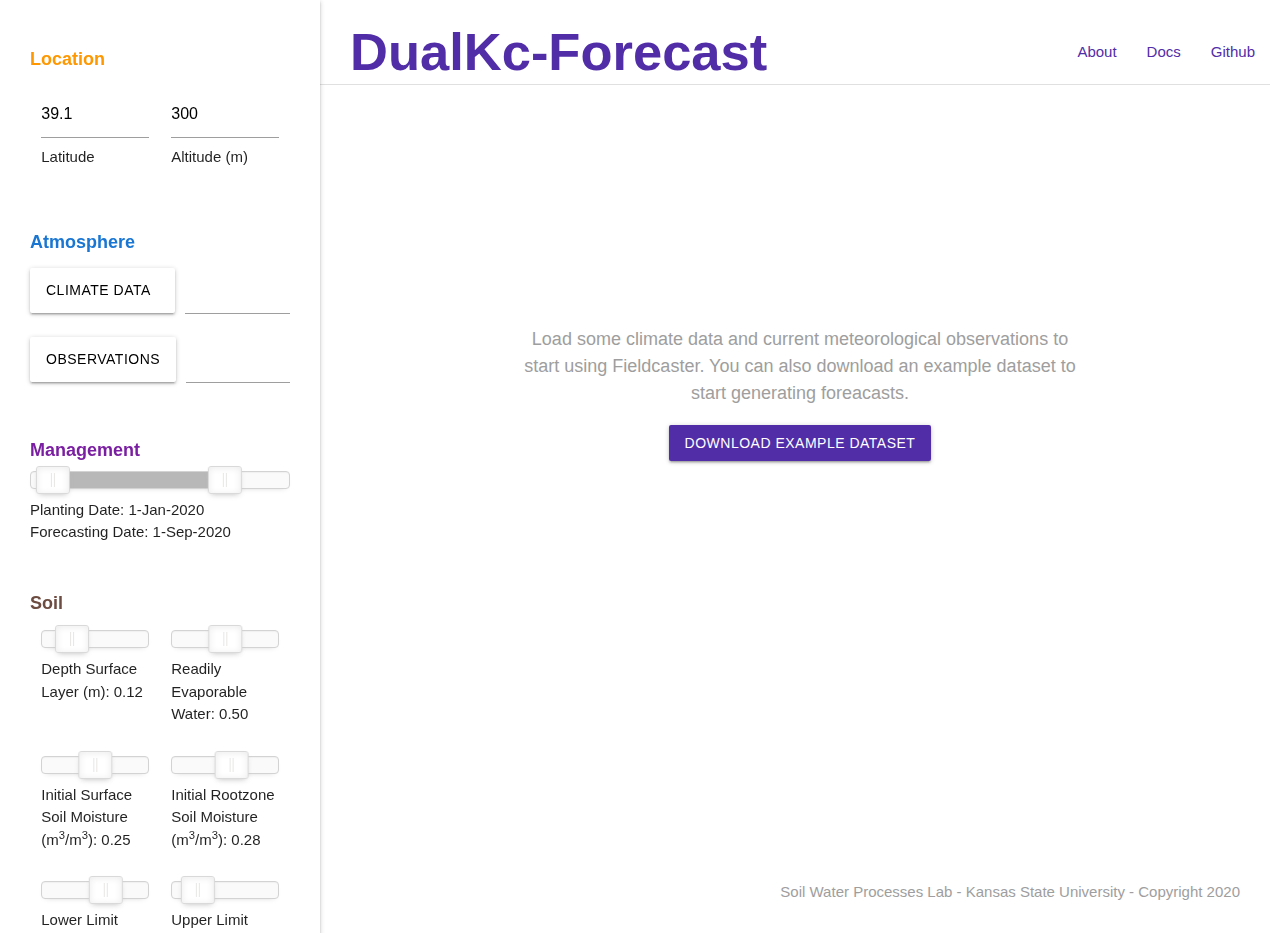
<file: index.html>
<!DOCTYPE html>
<html lang="en">
<head>
    <!-- Global site tag (gtag.js) - Google Analytics     -->
    <script async src="https://www.googletagmanager.com/gtag/js?id=G-6S875T62E6"></script>
    <script>
    window.dataLayer = window.dataLayer || [];
    function gtag(){dataLayer.push(arguments);}
    gtag('js', new Date());

    gtag('config', 'G-6S875T62E6');
    </script>


    <meta charset="UTF-8">
    <meta name="viewport" content="width=device-width, initial-scale=1.0">
    <title>Fieldcaster</title>

    <!-- Compiled and minified CSS -->
    <link rel="stylesheet" href="fieldcaster_v0.2/libs/materializecss.min.css">
    <link href="https://fonts.googleapis.com/icon?family=Material+Icons" rel="stylesheet">
    <link rel="stylesheet" href="fieldcaster_v0.2/css/custom.css">
    <link rel="stylesheet" href="fieldcaster_v0.2/libs/nouislider.min.css">

</head>


<body>
    <nav class="navbar z-depth-0 white" style="margin-top: 10px;">
        <div class="nav-wrapper">
            <a href="#" class="brand-logo deep-purple-text text-darken-2" style="font-size: 3.5rem; padding-left: 20px;"><b>DualKc-Forecast</b></a>
            <ul id="nav-mobile" class="right hide-on-med-and-down">
            <li><a href="" class="deep-purple-text text-darken-2">About</a></li>
            <li><a href="docs/documentation.md" class="deep-purple-text text-darken-2">Docs</a></li>
            <li><a href="" class="deep-purple-text text-darken-2">Github</a></li>
            <li><a href="" class="deep-purple-text text-darken-2" id="downloadDataBtn" style="display: none;">Download Results</a></li>
            </ul>
        </div>
    </nav>
    <div class="divider"></div>


    
    <ul id="slide-out" class="sidenav sidenav-fixed custom-sidenav" >

        <div class="model-controls">

            <!-- LOCATION CONTROLS -->
            <h6 class="orange-text text-darken-" style="padding-left: 0px;"><b>Location</b></h6>
            <div class="row">
                <div class="input-field col s12 m12 l6 xl6">
                    <input value="39.1" id="latitude" type="number" class="validate" min="-90" max="90" step="0.1">
                    <div>Latitude</div>
                </div>
                <div class="input-field col s12 m12 l6 xl6">
                    <input value="300" id="altitude" type="number" class="validate" min="-100" max="8000" step="1">
                    <div>Altitude (m)</div>
                </div>
            </div>

            <!-- ATMOSPHERE CONTROLS -->
            <h6 class="blue-text text-darken-2"><b>Atmosphere</b></h6>
            <div class="file-field input-field">
                <div class="btn white black-text tooltipped" data-position="top" data-tooltip="File with historical data for the region.">
                    <span>Climate Data &nbsp;</span>
                    <input type="file" id="climateInput">
                </div>
                <div class="file-path-wrapper">
                    <input class="file-path validate" type="text">
                </div>
            </div>

            <div class="file-field input-field">
                <div class="btn white black-text tooltipped" data-position="top" data-tooltip="File with observations for the current growing season.">
                    <span>OBSERVATIONS</span>
                    <input type="file" id="weatherInput">
                </div>
                <div class="file-path-wrapper">
                    <input class="file-path validate" type="text" id="weatherFileName">
                </div>
            </div>

            <!-- MANAGEMENT CONTROLS -->
            <h6 class="purple-text text-darken-2"><b>Management</b></h6>
            <div class="row">
                <div id="managementDates" class="custom-slider"></div>
                <div id="plantingDateSliderValue"></div>
                <div id="forecastingDateSliderValue"></div>
            </div>

            <!-- SOIL CONTROLS -->
            <h6 class="brown-text text-darken-1"><b>Soil</b></h6>
            <!-- 
            <div class="row">
                <div class="input-field col s12 m12 l12 xl12">
                    <select class id="soilMenu">
                        <option value="" disabled selected>Choose your soil</option>
                        <option value="sandyLoam">Sandy Loam</option>
                        <option value="siltLoam">Silt Loam</option>
                        <option value="clayLoam">Clay Loam</option>
                    </select>
                </div>
            </div>
            -->

            <div class="row">
                <div class="col s12 m12 l6 xl6">
                    <div id="surfaceDepth" class="custom-slider tooltipped"  data-position="top" data-tooltip="Depth of evaporation layer. Typically 0.1 to 0.2 m."></div>
                    <div id="surfaceDepthSliderValue"></div>
                </div>
                <div class="col s12 m12 l6 xl6">
                    <div id="readilyEvaporableWater" class="custom-slider tooltipped" data-position="top" data-tooltip="Fraction of total evaporable water. Typically 0.5."></div>
                    <div id="readilyEvaporableWaterSliderValue"></div>
                </div>
            </div>    

            <div class="row">
                <div class="col s12 m12 l6 xl6">
                    <div id="thetaInitialSurface" class="custom-slider tooltipped" data-position="top" data-tooltip="Soil moisture of the surface layer."></div>
                    <div id="thetaInitialSurfaceSliderValue"></div>
                </div>
                <div class="col s12 m12 l6 xl6">
                    <div id="thetaInitialRootzone" class="custom-slider tooltipped" data-position="top" data-tooltip="Soil moisture of the rootzone."></div>
                    <div id="thetaInitialRootzoneSliderValue"></div>
                </div>
            </div>

            <div class="row">
                <div class="col s12 m12 l6 xl6">
                    <div id="lowerLimit" class="custom-slider tooltipped" data-position="top" data-tooltip="Permanent wilting point (soil water at a matric potential of -1500 kPa)"></div>
                    <div id="lowerLimitSliderValue"></div>
                </div>
                <div class="col s12 m12 l6 xl6">
                    <div id="upperLimit" class="custom-slider tooltipped" data-position="top" data-tooltip="Field capacity (soil water at a matric potential of -10 kPa)" ></div>
                    <div id="upperLimitSliderValue"></div>
                </div>
            </div>

            <div class="row">
                <div class="col s12 m12 l6 xl6">
                    <div id="residueCover" class="custom-slider" ></div>
                    <div id="residueCoverSliderValue"></div>
                </div>
                <div class="col s12 m12 l6 xl6">
                    <div id="wettedFraction" class="custom-slider tooltipped" data-position="top" data-tooltip="Average fraction of soil surface wetted by irrigation [0.01 to 1]"></div>
                    <div id="wettedFractionSliderValue"></div>
                </div>
            </div>

            <div class="row">
                <div class="col s12 m12 l6 xl6">
                    <div id="curveNumber" class="custom-slider tooltipped" data-position="top" data-tooltip="Agricultural fields typically range from 60 (low runoff) to 95 (high runoff)"></div>
                    <div id="curveNumberSliderValue"></div>
                </div>

            </div>


            <!-- PLANT CONTROLS -->
            <h6 class="green-text text-darken-2 col s12"><b>Plant</b></h6>
            <!-- 
            <div class="row">
                <div class="input-field col s12 m12 l12 xl12">
                    <select id="plantMenu">
                        <option value="" disabled selected>Choose your crop</option>
                        <option value="winterWheat">Winter wheat</option>
                        <option value="corn">Corn</option>
                        <option value="soybeans">Soybeans</option>
                    </select>
                </div>
            </div>
            -->
           
            <div class="row">
                <div class="col s12 m12 l12 xl12">
                    <div>Crop stages</div>
                    <div id="stagesDuration" class="custom-slider" ></div>
                    <div id="emergenceSliderValue"></div>
                    <div id="devSliderValue"></div>
                    <div id="midSliderValue"></div>
                    <div id="lateSliderValue"></div>
                </div>
            </div>

            <div class="row">
                <div class="col s12 m12 l12 xl12">
                    <div>Dormant period</div>
                    <div id="dormantPeriod" class="custom-slider tooltipped" data-position="top" data-tooltip="Period where the basal crop coefficient is equal to Kcmin. Use for vernalization."></div>
                    <div id="dormantPeriodStartSliderValue"></div>
                    <div id="dormantPeriodEndSliderValue"></div>
                </div>
            </div>                      
            <div class="row">
                <div class="col s12 m12 l6 xl6">
                    <div id="KcMin" class="custom-slider tooltipped" data-position="top" data-tooltip="Minimum basal coefficient for bare soil."></div>
                    <div id="KcMinSliderValue"></div>
                </div>
                <div class="col s12 m12 l6 xl6">
                    <div  class="custom-slider tooltipped" id="KcbFull" data-position="top" data-tooltip="Estimated basal crop coefficient during peak plant growth."></div>
                    <div id="KcbFullSliderValue"></div>
                </div>
            </div>
            
            <div class="row">
                <div class="col s12 m12 l6 xl6">
                    <div id="baseTemp" class="custom-slider"></div>
                    <div id="baseTempSliderValue"></div>
                </div>
                <div class="col s12 m12 l6 xl6">
                    <div id="upperTemp" class="custom-slider" ></div>
                    <div id="upperTempSliderValue"></div>
                </div>
            </div>

            <div class="row">
                <div class="col s12 m12 l6 xl6">
                    <div id="plantHeight" class="custom-slider"></div>
                    <div id="plantHeightSliderValue"></div>
                </div>
                <div class="col s12 m12 l6 xl6">
                    <div id="rootDepth" class="custom-slider" ></div>
                    <div id="rootDepthSliderValue"></div>
                </div>
            </div>

            <div class="row">
                <div class="col s12 m12 l6 xl4">
                    <div id="canopyGrowthRate" class="custom-slider" ></div>
                    <div id="canopyGrowthRateSliderValue"></div>
                </div>
                <div class="col s12 m12 l6 xl4">
                    <div id="canopyDeclineRate" class="custom-slider" ></div>
                    <div id="canopyDeclineRateSliderValue"></div>
                </div>
                <div class="col s12 m12 l6 xl4">
                    <div id="pTab" class="custom-slider tooltipped" data-position="top" data-tooltip="Fraction of total available water readily available for the crop. Typically 0.5."></div>  
                    <div id="pTabSliderValue"></div>
                </div>
            </div>
            
            <div class="row">
                <div class="col s12 m12 l6 xl6">
                    <div id="yieldResponse" class="custom-slider tooltipped" data-position="top" data-tooltip="For more details, see Eq. 90 in the FAO-56 procedure."></div>  
                    <div id="yieldResponseSliderValue"></div>
                </div>
                <div class="col s12 m12 l6 xl6">
                    <div id="yieldPotential" class="custom-slider tooltipped" data-position="top" data-tooltip="Yield goal for your field under non-limitating conditions."></div>  
                    <div id="yieldPotentialSliderValue"></div>
                </div>
            </div>


            <!-- OTHER OPTIONS -->
            <h6 class="grey-text text-darken-2 col s12"><b>Options</b></h6>
            <div class="row">
                <div class="col s12 m12 l12 xl12">
                    <label>
                        <input type="checkbox" id="assimilateSoilMoistureObservations"/><span>Assimilate soil moisture observations</span>
                    </label>
                </div>
            </div>
            <div class="row">
                <div class="col s12 m12 l12 xl12">
                    <label>
                        <input type="checkbox" id="assimilateCanopyCoverObservations"/><span>Assimilate canopy cover observations</span>
                    </label>
                </div>
            </div>
            <div class="row">
                <div class="col s12 m12 l12 xl12">
                    <label>
                        <input type="checkbox" id="constantRootDepth" checked/><span>Constant maximum root depth</span>
                    </label>
                </div>
            </div>
            <div class="row">
                <div class="col s12 m12 l12 xl12">
                    <label>
                        <input type="checkbox" id="constantPlantHeight"/><span>Constant maximum plant height</span>
                    </label>
                </div>
            </div>

            <div class="row" style="display: none;">
                <div class="col s12 m12 l12 xl12">
                    <select id="xAxisVariableMenu">
                        <option value="date">Date</option>
                        <option value="daysAfterPlanting">Days after planting</option>
                        <option value="thermalUnits">Thermal units</option>
                    </select>
                </div>
            </div>
            
        </div>
    </ul>
    <a href="#" data-target="slide-out" class="sidenav-trigger"><i class="material-icons">menu</i></a>


    <!-- PLOTS -->
    <main>
        <div id="landing" style="padding:15vw; height: 85vh;">
            <p class="grey-text center-align" style="font-size: 1.2rem;">Load some climate data and current meteorological observations to start using Fieldcaster. You can also download an example dataset to start generating foreacasts.</p>
            <div class="center-align">
                <a class="btn waves-effect deep-purple darken-2" href="dataset/dataset.zip" download="example_dataset.zip">Download example dataset</a>
            </div>
        </div>

        <div id="plotArea" style="display: none;">
            <div class="row">
                <div class="col s12 m12 l12 xl6">
                    <div id="plotSoilWater" class="myplot"></div>
                </div>
                <div class="col s12 m12 l12 xl6">
                    <div id="plotPrecipCumulative" class="myplot"></div>
                </div>
            </div>
            <div class="row">
                <div class="col s12 m12 l12 xl6">
                    <div id="plotETcropCumulative" class="myplot"></div>
                </div>
                <div class="col s12 m12 l12 xl6">
                    <div id="plotGrainYield" class="myplot"></div>
                </div>
            </div>
            <div class="row">
                <div class="col s12 m12 l12 xl6">
                    <div id="plotCanopyCover" class="myplot"></div>
                </div>
                <div class="col s12 m12 l12 xl6">
                    <div id="plotThermalUnits" class="myplot"></div>
                </div>
            </div>

        </div>
    </main>


    <footer>
        <div class="row">
            <p class="grey-text" style="text-align: right; margin: 0px; padding-top: 0px; padding-right: 30px;">Soil Water Processes Lab - Kansas State University - Copyright 2020</p>
        </div>
    </footer>


    <script src="fieldcaster_v0.2/libs/materialize.min.js"></script>
    <script src="fieldcaster_v0.2/libs/plotly_cartesian.min.js"></script>
    <script src="fieldcaster_v0.2/libs/nouislider.min.js"></script>
    <script src="fieldcaster_v0.2/libs/wNumb.min.js"></script>
    <script src="fieldcaster_v0.2/js/fieldcaster_v0.2.js"></script>

</body>
</html>
</file>
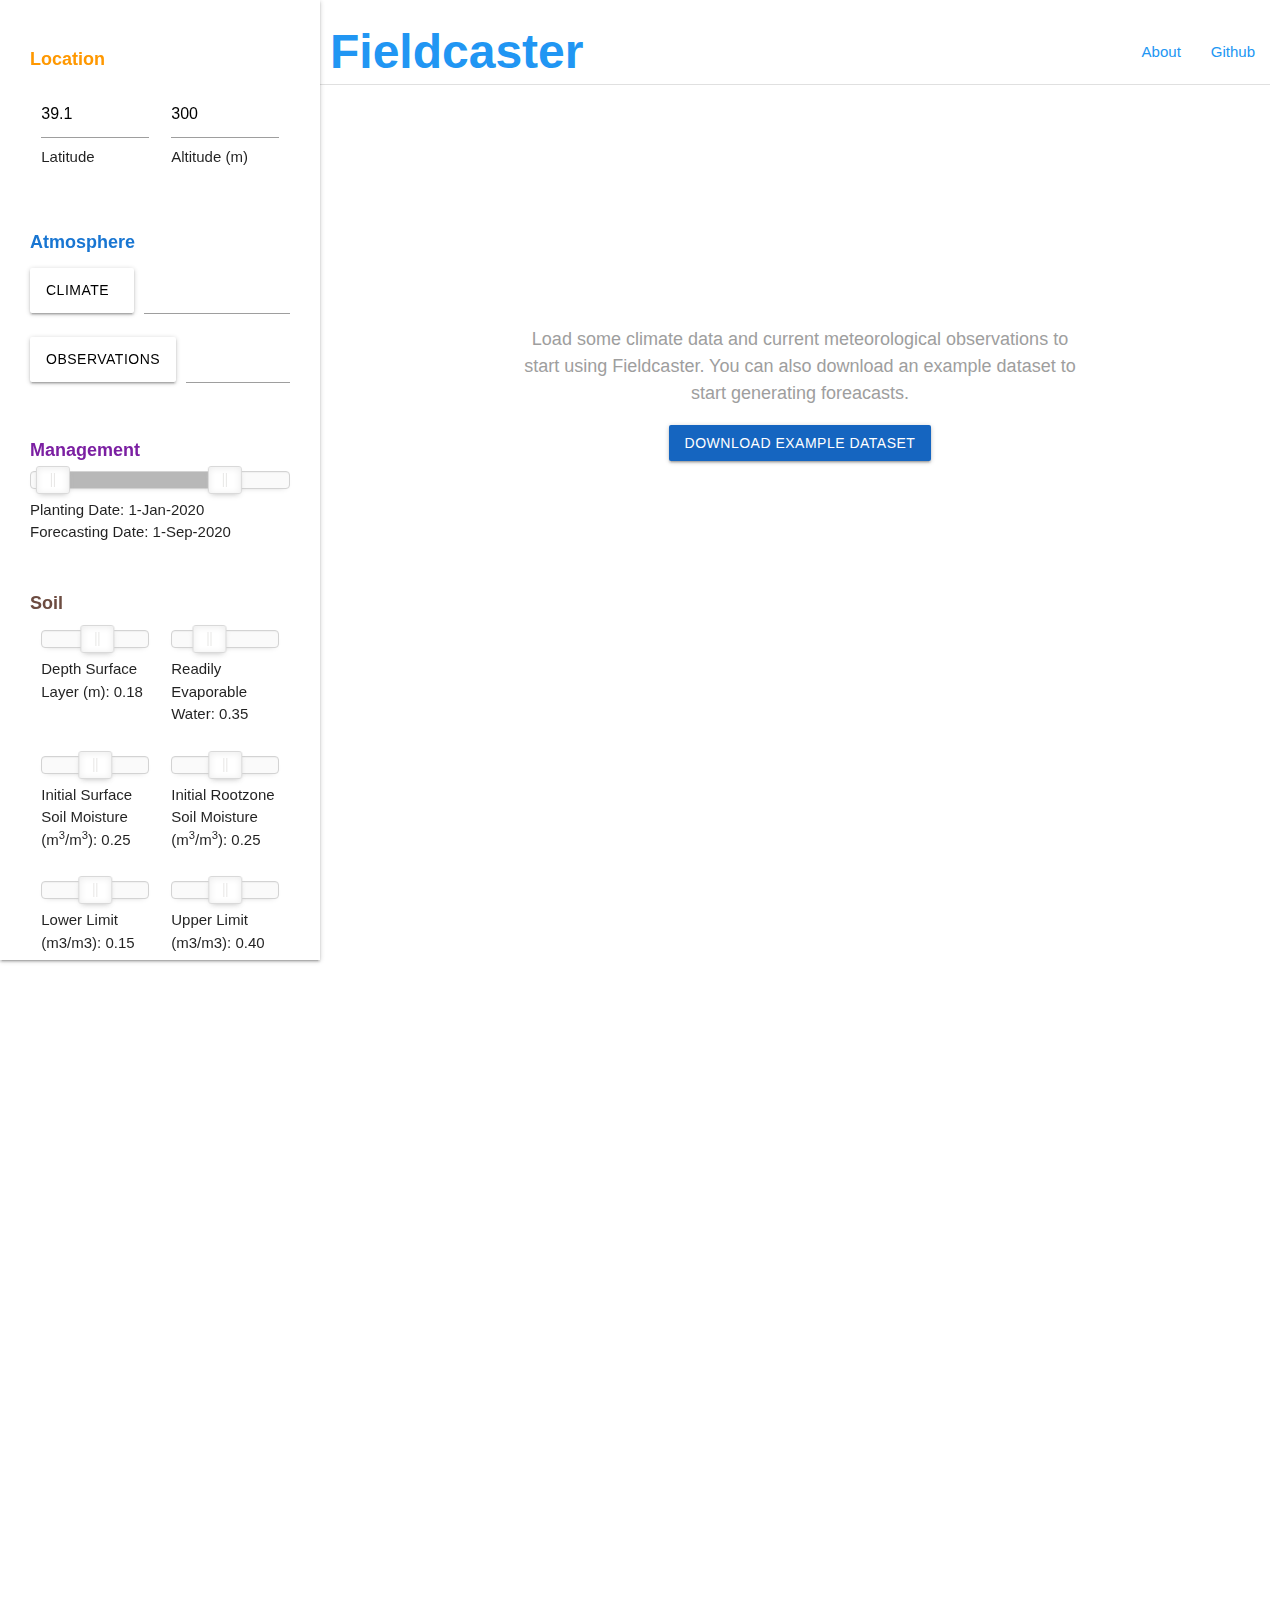
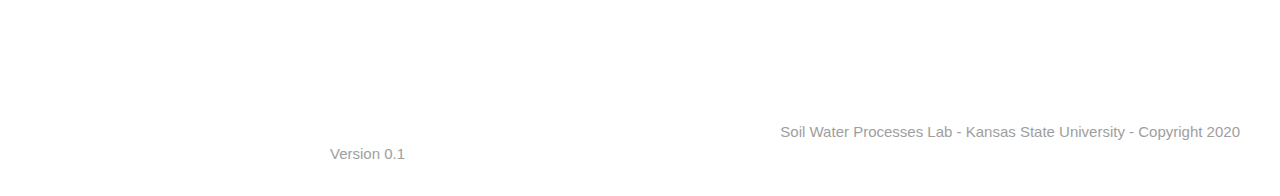
<file: fieldcaster_v0.1/index.html>
<!DOCTYPE html>
<html lang="en">
<head>
    <!-- Global site tag (gtag.js) - Google Analytics -->
    <script async src="https://www.googletagmanager.com/gtag/js?id=G-6S875T62E6"></script>
    <script>
    window.dataLayer = window.dataLayer || [];
    function gtag(){dataLayer.push(arguments);}
    gtag('js', new Date());

    gtag('config', 'G-6S875T62E6');
    </script>

    <meta charset="UTF-8">
    <meta name="viewport" content="width=device-width, initial-scale=1.0">
    <title>Fieldcaster</title>

    <!-- Compiled and minified CSS -->
    <link rel="stylesheet" href="libs/materializecss.min.css">
    <link href="https://fonts.googleapis.com/icon?family=Material+Icons" rel="stylesheet">
    <link rel="stylesheet" href="css/custom.css">
    <link rel="stylesheet" href="libs/nouislider.min.css">

</head>


<body>
    <nav class="navbar z-depth-0 white" style="margin-top: 10px;">
        <div class="nav-wrapper">
            <a href="#" class="brand-logo blue-text" style="font-size: 3.2rem;"><b>Fieldcaster</b></a>
            <ul id="nav-mobile" class="right hide-on-med-and-down">
            <li><a href="" class="blue-text">About</a></li>
            <li><a href="" class="blue-text">Github</a></li>
            <li><a href="" class="blue-text" id="downloadDataBtn" style="display: none;">Download Results</a></li>
            </ul>
        </div>
    </nav>
    <div class="divider"></div>


    
    <ul id="slide-out" class="sidenav sidenav-fixed custom-sidenav" >

        <div class="model-controls">

            <!-- LOCATION CONTROLS -->
            <h6 class="orange-text text-darken-" style="padding-left: 0px;"><b>Location</b></h6>
            <div class="row">
                <div class="input-field col s12 m12 l6 xl6">
                    <input value="39.1" id="latitude" type="number" class="validate" min="-90" max="90" step="0.1">
                    <div>Latitude</div>
                </div>
                <div class="input-field col s12 m12 l6 xl6">
                    <input value="300" id="altitude" type="number" class="validate" min="-100" max="8000" step="1">
                    <div>Altitude (m)</div>
                </div>
            </div>

            <!-- ATMOSPHERE CONTROLS -->
            <h6 class="blue-text text-darken-2"><b>Atmosphere</b></h6>
            <div class="file-field input-field">
                <div class="btn white black-text">
                <span>Climate &nbsp;</span>
                <input type="file" id="climateInput">
                </div>
                <div class="file-path-wrapper">
                <input class="file-path validate" type="text">
                </div>
            </div>

            <div class="file-field input-field">
                <div class="btn white black-text">
                    <span>Observations</span>
                    <input type="file" id="weatherInput">
                </div>
                <div class="file-path-wrapper">
                    <input class="file-path validate" type="text" id="weatherFileName">
                </div>
            </div>

            <!-- MANAGEMENT CONTROLS -->
            <h6 class="purple-text text-darken-2"><b>Management</b></h6>
            <div class="row">
                <div id="managementDates" class="custom-slider"></div>
                <div id="plantingDateSliderValue"></div>
                <div id="forecastingDateSliderValue"></div>
            </div>

            <!-- SOIL CONTROLS -->
            <h6 class="brown-text text-darken-1"><b>Soil</b></h6>

            <div class="row">
                <div class="col s12 m12 l6 xl6">
                    <div id="surfaceDepth" class="custom-slider tooltipped"  data-position="top" data-tooltip="Depth of evaporation layer. Typically 0.1 to 0.2 m"></div>
                    <div id="surfaceDepthSliderValue"></div>
                </div>
                <div class="col s12 m12 l6 xl6">
                    <div id="readilyEvaporableWater" class="custom-slider tooltipped" data-position="top" data-tooltip="Fraction of total evaporable water. Typically 0.3 to 0.5"></div>
                    <div id="readilyEvaporableWaterSliderValue"></div>
                </div>
            </div>    

            <div class="row">
                <div class="col s12 m12 l6 xl6">
                    <div id="thetaInitialSurface" class="custom-slider tooltipped" data-position="top" data-tooltip="Soil moisture of the top 0.1 to 0.2 m."></div>
                    <div id="thetaInitialSurfaceSliderValue"></div>
                </div>
                <div class="col s12 m12 l6 xl6">
                    <div id="thetaInitialRootzone" class="custom-slider tooltipped" data-position="top" data-tooltip="Soil moisture of the rootzone."></div>
                    <div id="thetaInitialRootzoneSliderValue"></div>
                </div>
            </div>

            <div class="row">
                <div class="col s12 m12 l6 xl6">
                    <div id="lowerLimit" class="custom-slider tooltipped" data-position="top" data-tooltip="Permanent wilting point (soil water at a matric potential of -1500 kPa)"></div>
                    <div id="lowerLimitSliderValue"></div>
                </div>
                <div class="col s12 m12 l6 xl6">
                    <div id="upperLimit" class="custom-slider tooltipped" data-position="top" data-tooltip="Field capacity (soil water at a matric potential of -10 kPa)" ></div>
                    <div id="upperLimitSliderValue"></div>
                </div>
            </div>

            <div class="row">
                <div class="col s12 m12 l6 xl6">
                    <div id="residueCover" class="custom-slider" ></div>
                    <div id="residueCoverSliderValue"></div>
                </div>
                <div class="col s12 m12 l6 xl6">
                    <div id="wettedFraction" class="custom-slider tooltipped" data-position="top" data-tooltip="Average fraction of soil surface wetted by irrigation [0.01 to 1]"></div>
                    <div id="wettedFractionSliderValue"></div>
                </div>
            </div>

            <div class="row">
                <div class="col s12 m12 l6 xl6">
                    <div id="curveNumber" class="custom-slider tooltipped" data-position="top" data-tooltip="See Table 2 in the documentation for more information."></div>
                    <div id="curveNumberSliderValue"></div>
                </div>

            </div>


            <!-- PLANT CONTROLS -->
            <h6 class="green-text text-darken-2 col s12"><b>Plant</b></h6>         
            <div class="row">
                <div class="col s12 m12 l12 xl12">
                    <div id="stagesDuration" class="custom-slider" ></div>
                    <div id="iniSliderValue"></div>
                    <div id="devSliderValue"></div>
                    <div id="midSliderValue"></div>
                    <div id="lateSliderValue"></div>
                </div>
            </div>
            
            <div class="row">
                <div class="col s12 m12 l4 xl4">
                    <div class="custom-slider" id="KcbIni"></div>
                    <div id="KcbIniSliderValue"></div>
                </div>
                <div class="col s12 m12 l4 xl4">
                    <div  class="custom-slider" id="KcbMid"></div>
                    <div id="KcbMidSliderValue"></div>
                </div>
                <div class="col s12 m12 l4 xl4">
                    <div class="custom-slider" id="KcbEnd"></div>
                    <div id="KcbEndSliderValue"></div>
                </div>
            </div>
            
            <div class="row">
                <div class="col s12 m12 l6 xl6">
                    <div id="baseTemp" class="custom-slider"></div>
                    <div id="baseTempSliderValue"></div>
                </div>
                <div class="col s12 m12 l6 xl6">
                    <div id="upperTemp" class="custom-slider" ></div>
                    <div id="upperTempSliderValue"></div>
                </div>
            </div>

            <div class="row">
                <div class="col s12 m12 l6 xl6">
                    <div id="plantHeight" class="custom-slider"></div>
                    <div id="plantHeightSliderValue"></div>
                </div>
                <div class="col s12 m12 l6 xl6">
                    <div id="rootDepth" class="custom-slider" ></div>
                    <div id="rootDepthSliderValue"></div>
                </div>
            </div>

            
            <div class="row">
                <div class="col s12 m12 l6 xl6">
                    <div id="yieldResponse" class="custom-slider tooltipped" data-position="top" data-tooltip="Fraction of total available water readily available for the crop. Typically 0.5."></div>  
                    <div id="yieldResponseSliderValue"></div>
                </div>
                <div class="col s12 m12 l6 xl6">
                    <div id="yieldPotential" class="custom-slider tooltipped" data-position="top" data-tooltip="Fraction of total available water readily available for the crop. Typically 0.5."></div>  
                    <div id="yieldPotentialSliderValue"></div>
                </div>
            </div>

            <div class="row">
                <div class="col s12 m12 l6 xl6">
                    <div id="p" class="custom-slider tooltipped" data-position="top" data-tooltip="Fraction of total available water readily available for the crop. Typically 0.5."></div>  
                    <div id="pSliderValue"></div>
                </div>
            </div>

            <!-- OTHER OPTIONS -->
            <h6 class="grey-text text-darken-2 col s12"><b>Options</b></h6>
            <div class="row">
                <div class="col s12 m12 l12 xl12">
                    <label>
                        <input type="checkbox" id="assimilateObservations"/><span>Assimilate Field Observations.</span>
                    </label>
                </div>
            </div>
            <div class="row">
                <div class="col s12 m12 l12 xl12">
                    <label>
                        <input type="checkbox" id="constantRootDepth"/><span>Constant max root depth.</span>
                    </label>
                </div>
            </div>
            <div class="row">
                <div class="col s12 m12 l12 xl12">
                    <label>
                        <input type="checkbox" id="constantPlantHeight"/><span>Constant max plant height.</span>
                    </label>
                </div>
            </div>
           
            <div class="row" style="display: none;">
                <div class="col s12 m12 l12 xl12">
                    <select id="xAxisVariableMenu">
                        <option value="date">Date</option>
                        <option value="daysAfterPlanting">Days after planting</option>
                        <option value="thermalUnits">Thermal units</option>
                    </select>
                </div>
            </div>
            
        </div>
    </ul>
    <a href="#" data-target="slide-out" class="sidenav-trigger"><i class="material-icons">menu</i></a>


    <!-- PLOTS -->
    <main>
        <div id="landing" style="padding:15vw; height: 85vh;">
            <p class="grey-text center-align" style="font-size: 1.2rem;">Load some climate data and current meteorological observations to start using Fieldcaster. You can also download an example dataset to start generating foreacasts.</p>
            <div class="center-align">
                <a class="btn waves-effect blue darken-3" href="dataset/dataset.zip" download="example_dataset.zip">Download example dataset</a>
            </div>
        </div>
        <div class="row">
            <div class="col s12 m12 l12 xl6">
                <div id="plotSWC" class="myplot"></div>
            </div>
            <div class="col s12 m12 l12 xl6">
                <div id="plotPrecipCumulative" class="myplot"></div>
            </div>
        </div>
        <div class="row">
            <div class="col s12 m12 l12 xl6">
                <div id="plotETcropCumulative" class="myplot"></div>
            </div>
            <div class="col s12 m12 l12 xl6">
                <div id="plotRelativeYield" class="myplot"></div>
            </div>
        </div>
    </main>


    <footer>
        <div class="row">
            <p class="grey-text" style="text-align: right; margin: 0px; padding-top: 0px; padding-right: 30px;">Soil Water Processes Lab - Kansas State University - Copyright 2020</p>
            <p class="grey-text" style="text-align: left; margin: 0px; padding-top: 0px; padding-right: 30px;">Version 0.1</p>
        </div>
    </footer>


    <script src="libs/materialize.min.js"></script>
    <script src="libs/plotly_cartesian.min.js"></script>
    <script src="libs/nouislider.min.js"></script>
    <script src="libs/wNumb.min.js"></script>
    <script src="js/fieldcaster_v0.1.js"></script>

</body>
</html>
</file>
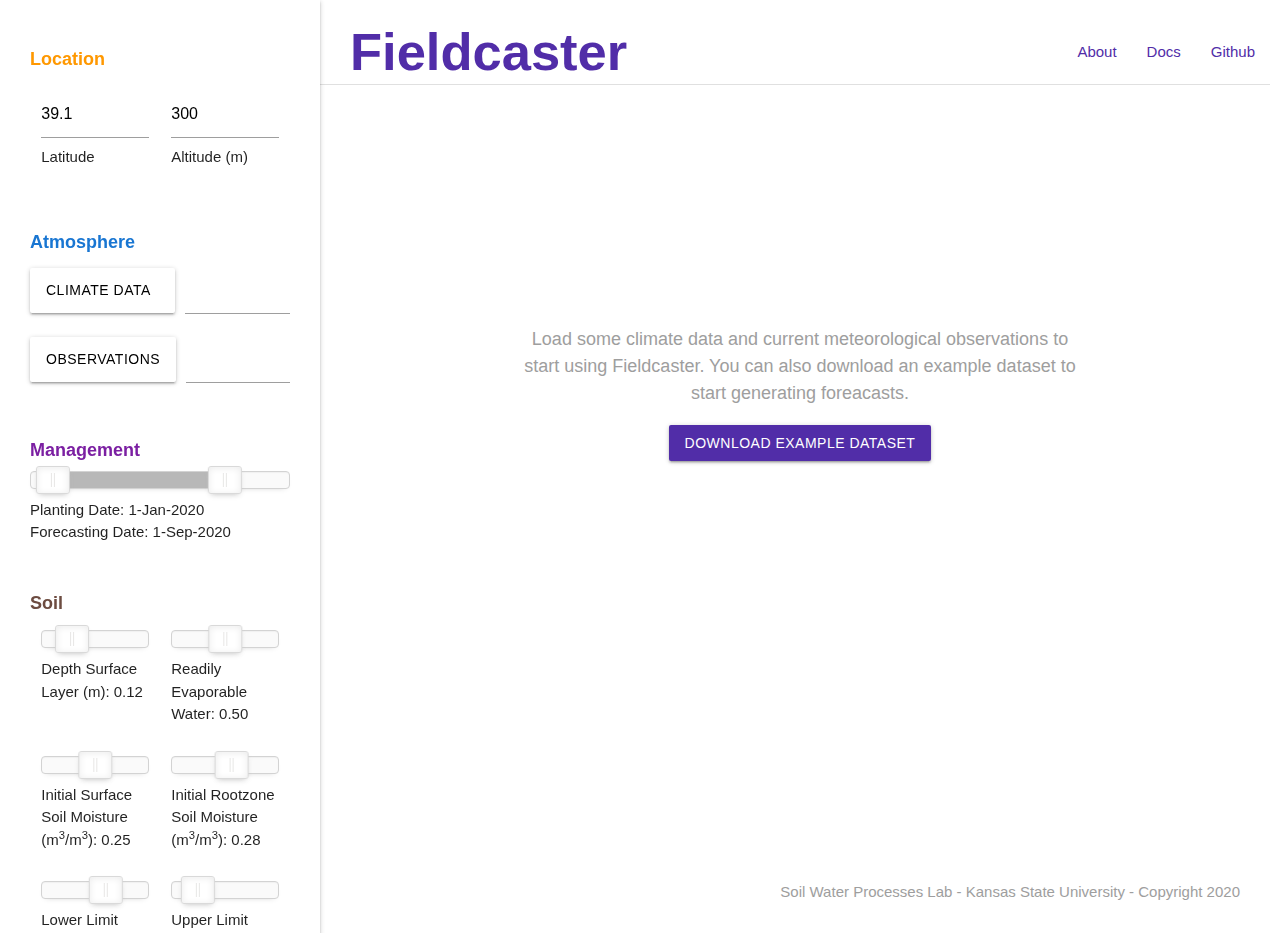
<file: fieldcaster_v0.2/index.html>
<!DOCTYPE html>
<html lang="en">
<head>
    <!-- Global site tag (gtag.js) - Google Analytics 
    <script async src="https://www.googletagmanager.com/gtag/js?id=G-6S875T62E6"></script>
    <script>
    window.dataLayer = window.dataLayer || [];
    function gtag(){dataLayer.push(arguments);}
    gtag('js', new Date());

    gtag('config', 'G-6S875T62E6');
    </script>
    -->

    <meta charset="UTF-8">
    <meta name="viewport" content="width=device-width, initial-scale=1.0">
    <title>Fieldcaster</title>

    <!-- Compiled and minified CSS -->
    <link rel="stylesheet" href="libs/materializecss.min.css">
    <link href="https://fonts.googleapis.com/icon?family=Material+Icons" rel="stylesheet">
    <link rel="stylesheet" href="css/custom.css">
    <link rel="stylesheet" href="libs/nouislider.min.css">

</head>


<body>
    <nav class="navbar z-depth-0 white" style="margin-top: 10px;">
        <div class="nav-wrapper">
            <a href="#" class="brand-logo deep-purple-text text-darken-2" style="font-size: 3.5rem; padding-left: 20px;"><b>Fieldcaster</b></a>
            <ul id="nav-mobile" class="right hide-on-med-and-down">
            <li><a href="" class="deep-purple-text text-darken-2">About</a></li>
            <li><a href="" class="deep-purple-text text-darken-2">Docs</a></li>
            <li><a href="" class="deep-purple-text text-darken-2">Github</a></li>
            <li><a href="" class="deep-purple-text text-darken-2" id="downloadDataBtn" style="display: none;">Download Results</a></li>
            </ul>
        </div>
    </nav>
    <div class="divider"></div>


    
    <ul id="slide-out" class="sidenav sidenav-fixed custom-sidenav" >

        <div class="model-controls">

            <!-- LOCATION CONTROLS -->
            <h6 class="orange-text text-darken-" style="padding-left: 0px;"><b>Location</b></h6>
            <div class="row">
                <div class="input-field col s12 m12 l6 xl6">
                    <input value="39.1" id="latitude" type="number" class="validate" min="-90" max="90" step="0.1">
                    <div>Latitude</div>
                </div>
                <div class="input-field col s12 m12 l6 xl6">
                    <input value="300" id="altitude" type="number" class="validate" min="-100" max="8000" step="1">
                    <div>Altitude (m)</div>
                </div>
            </div>

            <!-- ATMOSPHERE CONTROLS -->
            <h6 class="blue-text text-darken-2"><b>Atmosphere</b></h6>
            <div class="file-field input-field">
                <div class="btn white black-text tooltipped" data-position="top" data-tooltip="File with historical data for the region.">
                    <span>Climate Data &nbsp;</span>
                    <input type="file" id="climateInput">
                </div>
                <div class="file-path-wrapper">
                    <input class="file-path validate" type="text">
                </div>
            </div>

            <div class="file-field input-field">
                <div class="btn white black-text tooltipped" data-position="top" data-tooltip="File with observations for the current growing season.">
                    <span>OBSERVATIONS</span>
                    <input type="file" id="weatherInput">
                </div>
                <div class="file-path-wrapper">
                    <input class="file-path validate" type="text" id="weatherFileName">
                </div>
            </div>

            <!-- MANAGEMENT CONTROLS -->
            <h6 class="purple-text text-darken-2"><b>Management</b></h6>
            <div class="row">
                <div id="managementDates" class="custom-slider"></div>
                <div id="plantingDateSliderValue"></div>
                <div id="forecastingDateSliderValue"></div>
            </div>

            <!-- SOIL CONTROLS -->
            <h6 class="brown-text text-darken-1"><b>Soil</b></h6>
            <!-- 
            <div class="row">
                <div class="input-field col s12 m12 l12 xl12">
                    <select class id="soilMenu">
                        <option value="" disabled selected>Choose your soil</option>
                        <option value="sandyLoam">Sandy Loam</option>
                        <option value="siltLoam">Silt Loam</option>
                        <option value="clayLoam">Clay Loam</option>
                    </select>
                </div>
            </div>
            -->

            <div class="row">
                <div class="col s12 m12 l6 xl6">
                    <div id="surfaceDepth" class="custom-slider tooltipped"  data-position="top" data-tooltip="Depth of evaporation layer. Typically 0.1 to 0.2 m."></div>
                    <div id="surfaceDepthSliderValue"></div>
                </div>
                <div class="col s12 m12 l6 xl6">
                    <div id="readilyEvaporableWater" class="custom-slider tooltipped" data-position="top" data-tooltip="Fraction of total evaporable water. Typically 0.5."></div>
                    <div id="readilyEvaporableWaterSliderValue"></div>
                </div>
            </div>    

            <div class="row">
                <div class="col s12 m12 l6 xl6">
                    <div id="thetaInitialSurface" class="custom-slider tooltipped" data-position="top" data-tooltip="Soil moisture of the surface layer."></div>
                    <div id="thetaInitialSurfaceSliderValue"></div>
                </div>
                <div class="col s12 m12 l6 xl6">
                    <div id="thetaInitialRootzone" class="custom-slider tooltipped" data-position="top" data-tooltip="Soil moisture of the rootzone."></div>
                    <div id="thetaInitialRootzoneSliderValue"></div>
                </div>
            </div>

            <div class="row">
                <div class="col s12 m12 l6 xl6">
                    <div id="lowerLimit" class="custom-slider tooltipped" data-position="top" data-tooltip="Permanent wilting point (soil water at a matric potential of -1500 kPa)"></div>
                    <div id="lowerLimitSliderValue"></div>
                </div>
                <div class="col s12 m12 l6 xl6">
                    <div id="upperLimit" class="custom-slider tooltipped" data-position="top" data-tooltip="Field capacity (soil water at a matric potential of -10 kPa)" ></div>
                    <div id="upperLimitSliderValue"></div>
                </div>
            </div>

            <div class="row">
                <div class="col s12 m12 l6 xl6">
                    <div id="residueCover" class="custom-slider" ></div>
                    <div id="residueCoverSliderValue"></div>
                </div>
                <div class="col s12 m12 l6 xl6">
                    <div id="wettedFraction" class="custom-slider tooltipped" data-position="top" data-tooltip="Average fraction of soil surface wetted by irrigation [0.01 to 1]"></div>
                    <div id="wettedFractionSliderValue"></div>
                </div>
            </div>

            <div class="row">
                <div class="col s12 m12 l6 xl6">
                    <div id="curveNumber" class="custom-slider tooltipped" data-position="top" data-tooltip="Agricultural fields typically range from 60 (low runoff) to 95 (high runoff)"></div>
                    <div id="curveNumberSliderValue"></div>
                </div>

            </div>


            <!-- PLANT CONTROLS -->
            <h6 class="green-text text-darken-2 col s12"><b>Plant</b></h6>
            <!-- 
            <div class="row">
                <div class="input-field col s12 m12 l12 xl12">
                    <select id="plantMenu">
                        <option value="" disabled selected>Choose your crop</option>
                        <option value="winterWheat">Winter wheat</option>
                        <option value="corn">Corn</option>
                        <option value="soybeans">Soybeans</option>
                    </select>
                </div>
            </div>
            -->
           
            <div class="row">
                <div class="col s12 m12 l12 xl12">
                    <div>Crop stages</div>
                    <div id="stagesDuration" class="custom-slider" ></div>
                    <div id="emergenceSliderValue"></div>
                    <div id="devSliderValue"></div>
                    <div id="midSliderValue"></div>
                    <div id="lateSliderValue"></div>
                </div>
            </div>

            <div class="row">
                <div class="col s12 m12 l12 xl12">
                    <div>Dormant period</div>
                    <div id="dormantPeriod" class="custom-slider tooltipped" data-position="top" data-tooltip="Period where the basal crop coefficient is equal to Kcmin. Use for vernalization."></div>
                    <div id="dormantPeriodStartSliderValue"></div>
                    <div id="dormantPeriodEndSliderValue"></div>
                </div>
            </div>                      
            <div class="row">
                <div class="col s12 m12 l6 xl6">
                    <div id="KcMin" class="custom-slider tooltipped" data-position="top" data-tooltip="Minimum basal coefficient for bare soil."></div>
                    <div id="KcMinSliderValue"></div>
                </div>
                <div class="col s12 m12 l6 xl6">
                    <div  class="custom-slider tooltipped" id="KcbFull" data-position="top" data-tooltip="Estimated basal crop coefficient during peak plant growth."></div>
                    <div id="KcbFullSliderValue"></div>
                </div>
            </div>
            
            <div class="row">
                <div class="col s12 m12 l6 xl6">
                    <div id="baseTemp" class="custom-slider"></div>
                    <div id="baseTempSliderValue"></div>
                </div>
                <div class="col s12 m12 l6 xl6">
                    <div id="upperTemp" class="custom-slider" ></div>
                    <div id="upperTempSliderValue"></div>
                </div>
            </div>

            <div class="row">
                <div class="col s12 m12 l6 xl6">
                    <div id="plantHeight" class="custom-slider"></div>
                    <div id="plantHeightSliderValue"></div>
                </div>
                <div class="col s12 m12 l6 xl6">
                    <div id="rootDepth" class="custom-slider" ></div>
                    <div id="rootDepthSliderValue"></div>
                </div>
            </div>

            <div class="row">
                <div class="col s12 m12 l6 xl4">
                    <div id="canopyGrowthRate" class="custom-slider" ></div>
                    <div id="canopyGrowthRateSliderValue"></div>
                </div>
                <div class="col s12 m12 l6 xl4">
                    <div id="canopyDeclineRate" class="custom-slider" ></div>
                    <div id="canopyDeclineRateSliderValue"></div>
                </div>
                <div class="col s12 m12 l6 xl4">
                    <div id="pTab" class="custom-slider tooltipped" data-position="top" data-tooltip="Fraction of total available water readily available for the crop. Typically 0.5."></div>  
                    <div id="pTabSliderValue"></div>
                </div>
            </div>
            
            <div class="row">
                <div class="col s12 m12 l6 xl6">
                    <div id="yieldResponse" class="custom-slider tooltipped" data-position="top" data-tooltip="For more details, see Eq. 90 in the FAO-56 procedure."></div>  
                    <div id="yieldResponseSliderValue"></div>
                </div>
                <div class="col s12 m12 l6 xl6">
                    <div id="yieldPotential" class="custom-slider tooltipped" data-position="top" data-tooltip="Yield goal for your field under non-limitating conditions."></div>  
                    <div id="yieldPotentialSliderValue"></div>
                </div>
            </div>


            <!-- OTHER OPTIONS -->
            <h6 class="grey-text text-darken-2 col s12"><b>Options</b></h6>
            <div class="row">
                <div class="col s12 m12 l12 xl12">
                    <label>
                        <input type="checkbox" id="assimilateSoilMoistureObservations"/><span>Assimilate Soil Moisture Observations.</span>
                    </label>
                </div>
            </div>
            <div class="row">
                <div class="col s12 m12 l12 xl12">
                    <label>
                        <input type="checkbox" id="assimilateCanopyCoverObservations"/><span>Assimilate Canopy Cover Observations.</span>
                    </label>
                </div>
            </div>
            <div class="row">
                <div class="col s12 m12 l12 xl12">
                    <label>
                        <input type="checkbox" id="constantRootDepth" checked/><span>Constant maximum root depth.</span>
                    </label>
                </div>
            </div>
            <div class="row">
                <div class="col s12 m12 l12 xl12">
                    <label>
                        <input type="checkbox" id="constantPlantHeight"/><span>Constant maximum plant height.</span>
                    </label>
                </div>
            </div>

            <div class="row" style="display: none;">
                <div class="col s12 m12 l12 xl12">
                    <select id="xAxisVariableMenu">
                        <option value="date">Date</option>
                        <option value="daysAfterPlanting">Days after planting</option>
                        <option value="thermalUnits">Thermal units</option>
                    </select>
                </div>
            </div>
            
        </div>
    </ul>
    <a href="#" data-target="slide-out" class="sidenav-trigger"><i class="material-icons">menu</i></a>


    <!-- PLOTS -->
    <main>
        <div id="landing" style="padding:15vw; height: 85vh;">
            <p class="grey-text center-align" style="font-size: 1.2rem;">Load some climate data and current meteorological observations to start using Fieldcaster. You can also download an example dataset to start generating foreacasts.</p>
            <div class="center-align">
                <a class="btn waves-effect deep-purple darken-2" href="dataset/dataset.zip" download="example_dataset.zip">Download example dataset</a>
            </div>
        </div>

        <div id="plotArea" style="display: none;">
            <div class="row">
                <div class="col s12 m12 l12 xl6">
                    <div id="plotSoilWater" class="myplot"></div>
                </div>
                <div class="col s12 m12 l12 xl6">
                    <div id="plotPrecipCumulative" class="myplot"></div>
                </div>
            </div>
            <div class="row">
                <div class="col s12 m12 l12 xl6">
                    <div id="plotETcropCumulative" class="myplot"></div>
                </div>
                <div class="col s12 m12 l12 xl6">
                    <div id="plotGrainYield" class="myplot"></div>
                </div>
            </div>
            <div class="row">
                <div class="col s12 m12 l12 xl6">
                    <div id="plotCanopyCover" class="myplot"></div>
                </div>
                <div class="col s12 m12 l12 xl6">
                    <div id="plotThermalUnits" class="myplot"></div>
                </div>
            </div>

        </div>
    </main>


    <footer>
        <div class="row">
            <p class="grey-text" style="text-align: right; margin: 0px; padding-top: 0px; padding-right: 30px;">Soil Water Processes Lab - Kansas State University - Copyright 2020</p>
        </div>
    </footer>


    <script src="libs/materialize.min.js"></script>
    <script src="libs/plotly_cartesian.min.js"></script>
    <script src="libs/nouislider.min.js"></script>
    <script src="libs/wNumb.min.js"></script>
    <script src="js/fieldcaster_v0.2.js"></script>

</body>
</html>
</file>
<file: fieldcaster_v0.2/css/custom.css>
body{
    margin: 0px;
    padding: 10px;
    border: 0px;
}

header, main, footer, nav {
    padding-left: 25vw;
}

@media only screen and (max-width : 992px) {
    header, main, footer, nav {
        padding-left: 0;
    }
}

.sidenav{
    width: 25vw;
}

.model-controls {
    padding-left: 30px;
    padding-right: 30px;
}

/* Hide scrollbar for Chrome, Safari and Opera */
.custom-sidenav::-webkit-scrollbar {
    display: none;
}
  
 /* Hide scrollbar for IE, Edge and Firefox */
.custom-sidenav {
    -ms-overflow-style: none;  /* IE and Edge */
    scrollbar-width: none;  /* Firefox */
}

h6 {
    margin-top: 50px;
    font-size: 1.2rem;
}

label {
    font-size: 0.8rem;
    color: rgb(41, 41, 41);
    margin-top: 60px;
}

.custom-slider {
    margin-top: 10px; margin-bottom: 10px;
}

.emergence-color { background: rgb(143, 69, 0) !important}
.dev-color { background: rgb(77, 211, 0) !important; }
.mid-color { background: rgb(0, 163, 0) !important; }
.late-color { background: rgb(207, 187, 0) !important; }

.myplot{
    height: 400px;
}
</file>
<file: fieldcaster_v0.1/css/custom.css>
body{
    margin: 0px;
    padding: 10px;
    border: 0px;
}

header, main, footer, nav {
    padding-left: 25vw;
}

@media only screen and (max-width : 992px) {
    header, main, footer, nav {
        padding-left: 0;
    }
}

.sidenav{
    width: 25vw;
}

.model-controls {
    padding-left: 30px;
    padding-right: 30px;
}

/* Hide scrollbar for Chrome, Safari and Opera */
.custom-sidenav::-webkit-scrollbar {
    display: none;
}
  
 /* Hide scrollbar for IE, Edge and Firefox */
.custom-sidenav {
    -ms-overflow-style: none;  /* IE and Edge */
    scrollbar-width: none;  /* Firefox */
}

h6 {
    margin-top: 50px;
    font-size: 1.2rem;
}

label {
    font-size: 0.8rem;
    color: rgb(41, 41, 41);
    margin-top: 60px;
}

.custom-slider {
    margin-top: 10px; margin-bottom: 10px;
}

.ini-color { background: rgb(173, 248, 166) !important}
.dev-color { background: rgb(77, 211, 0) !important; }
.mid-color { background: rgb(0, 163, 0) !important; }
.late-color { background: rgb(207, 187, 0) !important; }

.myplot{
    height: 400px;
}
</file>
<file: fieldcaster_v0.2/libs/nouislider.min.css>
/*! nouislider - 14.6.2 - 9/16/2020 */
.noUi-target,.noUi-target *{-webkit-touch-callout:none;-webkit-tap-highlight-color:transparent;-webkit-user-select:none;-ms-touch-action:none;touch-action:none;-ms-user-select:none;-moz-user-select:none;user-select:none;-moz-box-sizing:border-box;box-sizing:border-box}.noUi-target{position:relative}.noUi-base,.noUi-connects{width:100%;height:100%;position:relative;z-index:1}.noUi-connects{overflow:hidden;z-index:0}.noUi-connect,.noUi-origin{will-change:transform;position:absolute;z-index:1;top:0;right:0;-ms-transform-origin:0 0;-webkit-transform-origin:0 0;-webkit-transform-style:preserve-3d;transform-origin:0 0;transform-style:flat}.noUi-connect{height:100%;width:100%}.noUi-origin{height:10%;width:10%}.noUi-txt-dir-rtl.noUi-horizontal .noUi-origin{left:0;right:auto}.noUi-vertical .noUi-origin{width:0}.noUi-horizontal .noUi-origin{height:0}.noUi-handle{-webkit-backface-visibility:hidden;backface-visibility:hidden;position:absolute}.noUi-touch-area{height:100%;width:100%}.noUi-state-tap .noUi-connect,.noUi-state-tap .noUi-origin{-webkit-transition:transform .3s;transition:transform .3s}.noUi-state-drag *{cursor:inherit!important}.noUi-horizontal{height:18px}.noUi-horizontal .noUi-handle{width:34px;height:28px;right:-17px;top:-6px}.noUi-vertical{width:18px}.noUi-vertical .noUi-handle{width:28px;height:34px;right:-6px;top:-17px}.noUi-txt-dir-rtl.noUi-horizontal .noUi-handle{left:-17px;right:auto}.noUi-target{background:#FAFAFA;border-radius:4px;border:1px solid #D3D3D3;box-shadow:inset 0 1px 1px #F0F0F0,0 3px 6px -5px #BBB}.noUi-connects{border-radius:3px}.noUi-connect{background:#3FB8AF}.noUi-draggable{cursor:ew-resize}.noUi-vertical .noUi-draggable{cursor:ns-resize}.noUi-handle{border:1px solid #D9D9D9;border-radius:3px;background:#FFF;cursor:default;box-shadow:inset 0 0 1px #FFF,inset 0 1px 7px #EBEBEB,0 3px 6px -3px #BBB}.noUi-active{box-shadow:inset 0 0 1px #FFF,inset 0 1px 7px #DDD,0 3px 6px -3px #BBB}.noUi-handle:after,.noUi-handle:before{content:"";display:block;position:absolute;height:14px;width:1px;background:#E8E7E6;left:14px;top:6px}.noUi-handle:after{left:17px}.noUi-vertical .noUi-handle:after,.noUi-vertical .noUi-handle:before{width:14px;height:1px;left:6px;top:14px}.noUi-vertical .noUi-handle:after{top:17px}[disabled] .noUi-connect{background:#B8B8B8}[disabled] .noUi-handle,[disabled].noUi-handle,[disabled].noUi-target{cursor:not-allowed}.noUi-pips,.noUi-pips *{-moz-box-sizing:border-box;box-sizing:border-box}.noUi-pips{position:absolute;color:#999}.noUi-value{position:absolute;white-space:nowrap;text-align:center}.noUi-value-sub{color:#ccc;font-size:10px}.noUi-marker{position:absolute;background:#CCC}.noUi-marker-sub{background:#AAA}.noUi-marker-large{background:#AAA}.noUi-pips-horizontal{padding:10px 0;height:80px;top:100%;left:0;width:100%}.noUi-value-horizontal{-webkit-transform:translate(-50%,50%);transform:translate(-50%,50%)}.noUi-rtl .noUi-value-horizontal{-webkit-transform:translate(50%,50%);transform:translate(50%,50%)}.noUi-marker-horizontal.noUi-marker{margin-left:-1px;width:2px;height:5px}.noUi-marker-horizontal.noUi-marker-sub{height:10px}.noUi-marker-horizontal.noUi-marker-large{height:15px}.noUi-pips-vertical{padding:0 10px;height:100%;top:0;left:100%}.noUi-value-vertical{-webkit-transform:translate(0,-50%);transform:translate(0,-50%);padding-left:25px}.noUi-rtl .noUi-value-vertical{-webkit-transform:translate(0,50%);transform:translate(0,50%)}.noUi-marker-vertical.noUi-marker{width:5px;height:2px;margin-top:-1px}.noUi-marker-vertical.noUi-marker-sub{width:10px}.noUi-marker-vertical.noUi-marker-large{width:15px}.noUi-tooltip{display:block;position:absolute;border:1px solid #D9D9D9;border-radius:3px;background:#fff;color:#000;padding:5px;text-align:center;white-space:nowrap}.noUi-horizontal .noUi-tooltip{-webkit-transform:translate(-50%,0);transform:translate(-50%,0);left:50%;bottom:120%}.noUi-vertical .noUi-tooltip{-webkit-transform:translate(0,-50%);transform:translate(0,-50%);top:50%;right:120%}.noUi-horizontal .noUi-origin>.noUi-tooltip{-webkit-transform:translate(50%,0);transform:translate(50%,0);left:auto;bottom:10px}.noUi-vertical .noUi-origin>.noUi-tooltip{-webkit-transform:translate(0,-18px);transform:translate(0,-18px);top:auto;right:28px}
</file>
<file: fieldcaster_v0.1/libs/nouislider.min.css>
/*! nouislider - 14.6.2 - 9/16/2020 */
.noUi-target,.noUi-target *{-webkit-touch-callout:none;-webkit-tap-highlight-color:transparent;-webkit-user-select:none;-ms-touch-action:none;touch-action:none;-ms-user-select:none;-moz-user-select:none;user-select:none;-moz-box-sizing:border-box;box-sizing:border-box}.noUi-target{position:relative}.noUi-base,.noUi-connects{width:100%;height:100%;position:relative;z-index:1}.noUi-connects{overflow:hidden;z-index:0}.noUi-connect,.noUi-origin{will-change:transform;position:absolute;z-index:1;top:0;right:0;-ms-transform-origin:0 0;-webkit-transform-origin:0 0;-webkit-transform-style:preserve-3d;transform-origin:0 0;transform-style:flat}.noUi-connect{height:100%;width:100%}.noUi-origin{height:10%;width:10%}.noUi-txt-dir-rtl.noUi-horizontal .noUi-origin{left:0;right:auto}.noUi-vertical .noUi-origin{width:0}.noUi-horizontal .noUi-origin{height:0}.noUi-handle{-webkit-backface-visibility:hidden;backface-visibility:hidden;position:absolute}.noUi-touch-area{height:100%;width:100%}.noUi-state-tap .noUi-connect,.noUi-state-tap .noUi-origin{-webkit-transition:transform .3s;transition:transform .3s}.noUi-state-drag *{cursor:inherit!important}.noUi-horizontal{height:18px}.noUi-horizontal .noUi-handle{width:34px;height:28px;right:-17px;top:-6px}.noUi-vertical{width:18px}.noUi-vertical .noUi-handle{width:28px;height:34px;right:-6px;top:-17px}.noUi-txt-dir-rtl.noUi-horizontal .noUi-handle{left:-17px;right:auto}.noUi-target{background:#FAFAFA;border-radius:4px;border:1px solid #D3D3D3;box-shadow:inset 0 1px 1px #F0F0F0,0 3px 6px -5px #BBB}.noUi-connects{border-radius:3px}.noUi-connect{background:#3FB8AF}.noUi-draggable{cursor:ew-resize}.noUi-vertical .noUi-draggable{cursor:ns-resize}.noUi-handle{border:1px solid #D9D9D9;border-radius:3px;background:#FFF;cursor:default;box-shadow:inset 0 0 1px #FFF,inset 0 1px 7px #EBEBEB,0 3px 6px -3px #BBB}.noUi-active{box-shadow:inset 0 0 1px #FFF,inset 0 1px 7px #DDD,0 3px 6px -3px #BBB}.noUi-handle:after,.noUi-handle:before{content:"";display:block;position:absolute;height:14px;width:1px;background:#E8E7E6;left:14px;top:6px}.noUi-handle:after{left:17px}.noUi-vertical .noUi-handle:after,.noUi-vertical .noUi-handle:before{width:14px;height:1px;left:6px;top:14px}.noUi-vertical .noUi-handle:after{top:17px}[disabled] .noUi-connect{background:#B8B8B8}[disabled] .noUi-handle,[disabled].noUi-handle,[disabled].noUi-target{cursor:not-allowed}.noUi-pips,.noUi-pips *{-moz-box-sizing:border-box;box-sizing:border-box}.noUi-pips{position:absolute;color:#999}.noUi-value{position:absolute;white-space:nowrap;text-align:center}.noUi-value-sub{color:#ccc;font-size:10px}.noUi-marker{position:absolute;background:#CCC}.noUi-marker-sub{background:#AAA}.noUi-marker-large{background:#AAA}.noUi-pips-horizontal{padding:10px 0;height:80px;top:100%;left:0;width:100%}.noUi-value-horizontal{-webkit-transform:translate(-50%,50%);transform:translate(-50%,50%)}.noUi-rtl .noUi-value-horizontal{-webkit-transform:translate(50%,50%);transform:translate(50%,50%)}.noUi-marker-horizontal.noUi-marker{margin-left:-1px;width:2px;height:5px}.noUi-marker-horizontal.noUi-marker-sub{height:10px}.noUi-marker-horizontal.noUi-marker-large{height:15px}.noUi-pips-vertical{padding:0 10px;height:100%;top:0;left:100%}.noUi-value-vertical{-webkit-transform:translate(0,-50%);transform:translate(0,-50%);padding-left:25px}.noUi-rtl .noUi-value-vertical{-webkit-transform:translate(0,50%);transform:translate(0,50%)}.noUi-marker-vertical.noUi-marker{width:5px;height:2px;margin-top:-1px}.noUi-marker-vertical.noUi-marker-sub{width:10px}.noUi-marker-vertical.noUi-marker-large{width:15px}.noUi-tooltip{display:block;position:absolute;border:1px solid #D9D9D9;border-radius:3px;background:#fff;color:#000;padding:5px;text-align:center;white-space:nowrap}.noUi-horizontal .noUi-tooltip{-webkit-transform:translate(-50%,0);transform:translate(-50%,0);left:50%;bottom:120%}.noUi-vertical .noUi-tooltip{-webkit-transform:translate(0,-50%);transform:translate(0,-50%);top:50%;right:120%}.noUi-horizontal .noUi-origin>.noUi-tooltip{-webkit-transform:translate(50%,0);transform:translate(50%,0);left:auto;bottom:10px}.noUi-vertical .noUi-origin>.noUi-tooltip{-webkit-transform:translate(0,-18px);transform:translate(0,-18px);top:auto;right:28px}
</file>
